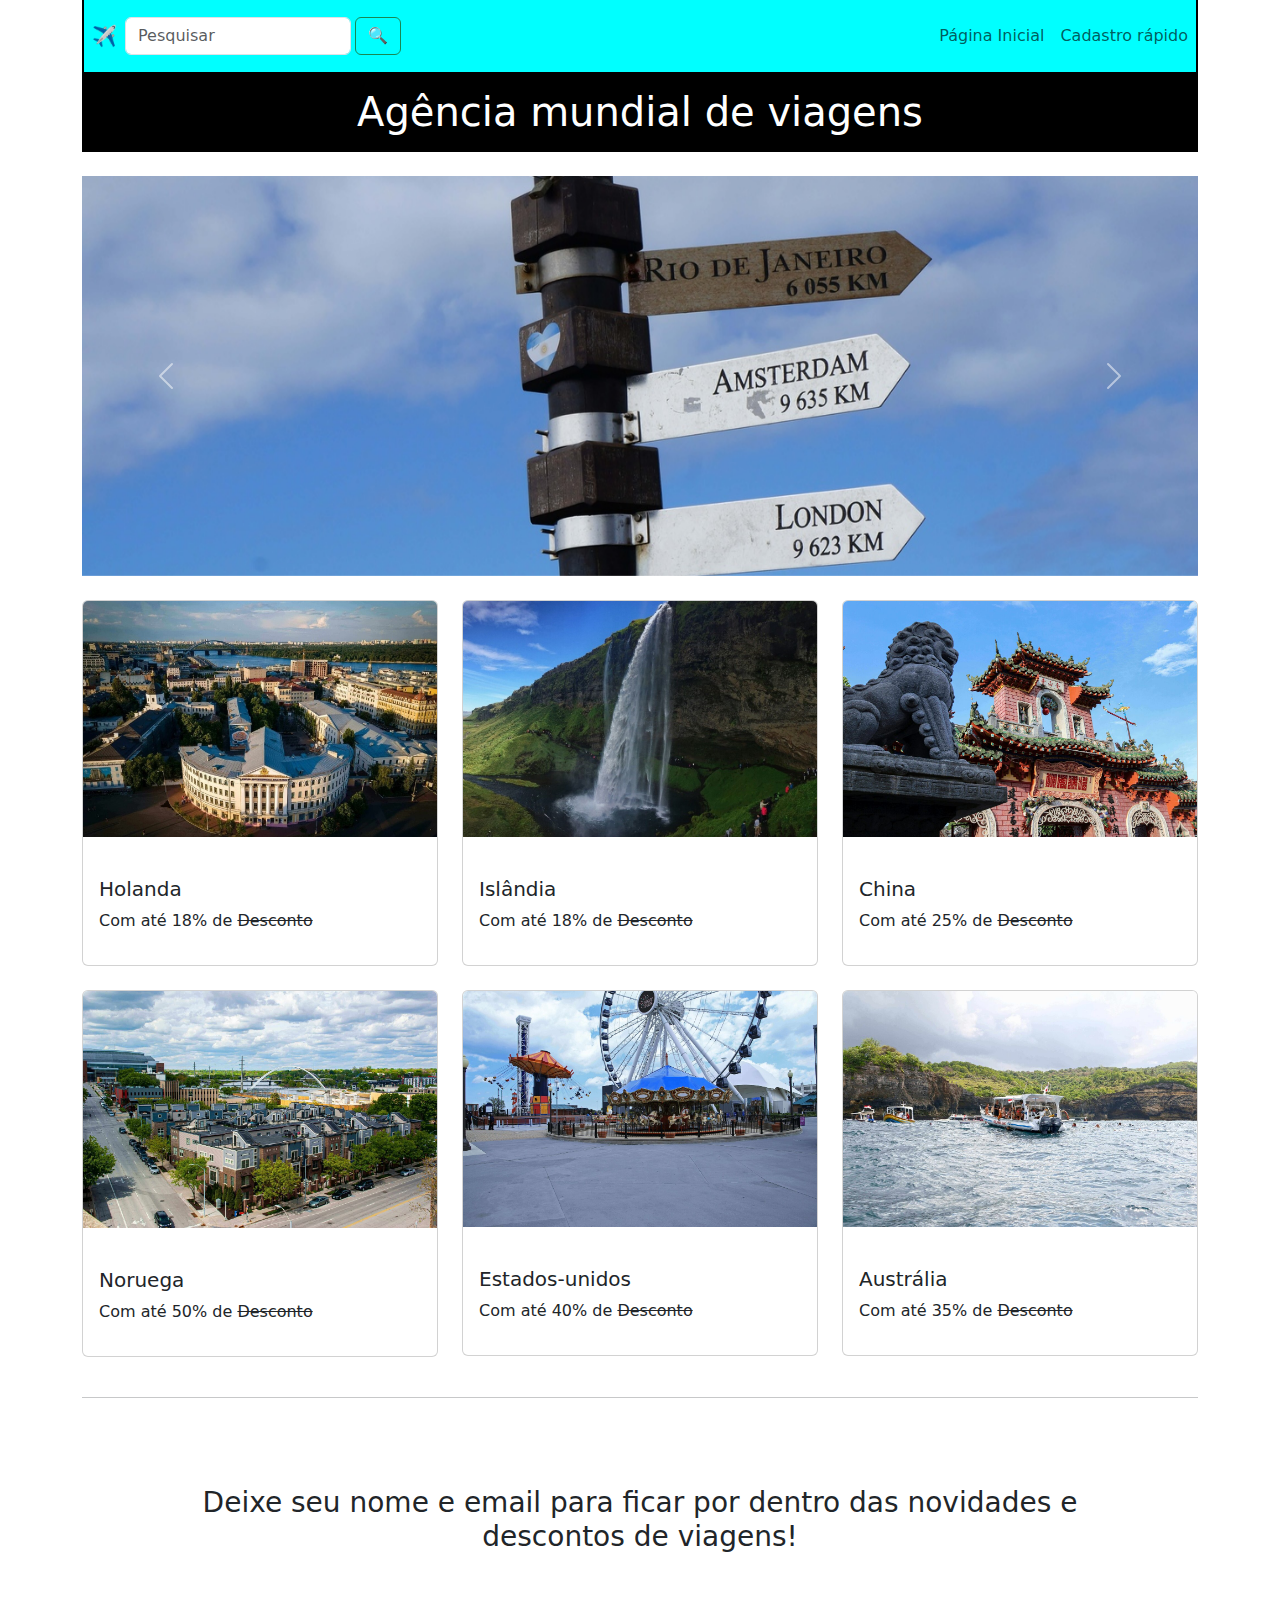
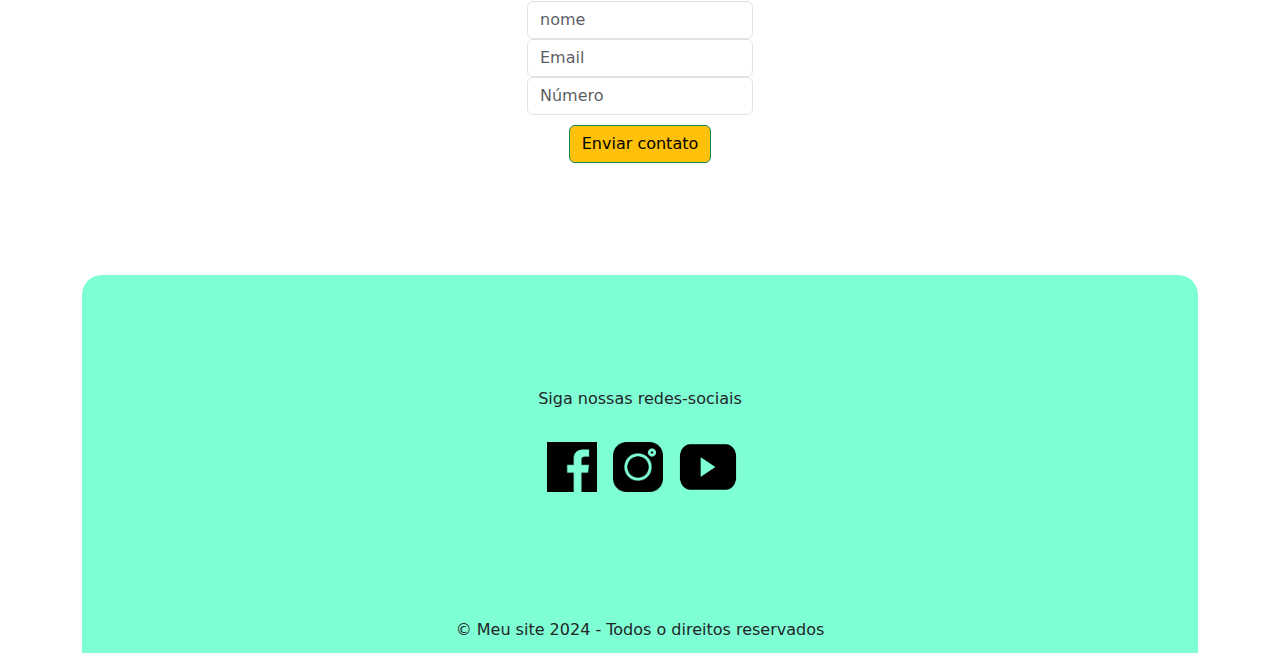
<file: index.html>
<!DOCTYPE html>
<html lang="pt-br">
<head>
<meta charset="UTF-8">
<meta name="viewport" content="width=device-width, initial-scale=1.0">
<title>👨‍✈️Passagens aereas</title>
<link rel="stylesheet" href="bootstrap.css">
<link rel="stylesheet" href="min/bootstrap.min.css">
</head>
<body class="container">
    <nav class="navbar navbar-expand-lg navbar-light sticky-top">
        <p class="navbar-brand m-2">✈️</p>
    
        <button class="navbar-toggler" type="button" data-bs-toggle="collapse" data-bs-target="#navbarSupportedContent" aria-controls="navbarSupportedContent" aria-expanded="false" aria-label="Toggle navigation">
            <span class="navbar-toggler-icon"></span>
        </button>
    
        <div class="collapse navbar-collapse" id="navbarSupportedContent">
            <form class="form-inline my-2 my-lg-0 d-flex">
                <input class="form-control " type="search" placeholder="Pesquisar" aria-label="Pesquisar">
                <button class="btn btn-outline-success my-2 my-sm-0 m-1" type="submit">🔍</button>
            </form>
            <ul class="navbar-nav ms-auto">
                <li class="nav-item active">
                    <a class="nav-link" href="#">Página Inicial<span class="visually-hidden">(current)</span></a>
                </li>
                <li class="nav-item">
                    <a class="nav-link" href="#cadastro">Cadastro rápido</a>
                </li>
            </ul>
        </div>
    </nav>

    <h1 class="h1 p-3 text-center bg-black text-white">Agência mundial de viagens</h1>
    <section class="mb-4 mt-4 ">
        <div id="carouselExampleIndicators" class="carousel slide" data-bs-ride="carousel">
            <div class="carousel-inner">
                <div class="carousel-item active">
                    <img src="imagens/bruno-wolff-l5-za_iUUdA-unsplash-min_Easy-Resize.com.jpg" class="d-block" alt="Placa com nomes de cidades pelo mundo">
                </div>
                <div class="carousel-item">
                    <img src="imagens/noelle-98WPMlTl5xo-unsplash-min_Easy-Resize.com_Easy-Resize.com.jpg" class="d-block" alt="mapa-mundi com objetos de viagens">
                </div>
                <div class="carousel-item">
                    <img src="imagens/nils-nedel-ONpGBpns3cs-unsplash-min_Easy-Resize.com.jpg" class="d-block" alt="entardecer do sol, em vista dentro de um avião">
                </div>
            </div>
            <button class="carousel-control-prev" type="button" data-bs-target="#carouselExampleIndicators" data-bs-slide="prev">
                <span class="carousel-control-prev-icon" aria-hidden="true"></span>
                <span class="visually-hidden">Previous</span>
            </button>
            <button class="carousel-control-next" type="button" data-bs-target="#carouselExampleIndicators" data-bs-slide="next">
                <span class="carousel-control-next-icon" aria-hidden="true"></span>
                <span class="visually-hidden">Next</span>
            </button>
        </div>
    </section>
    <section>
        <div class="row row-cols-1 row-cols-md-3  g-4">
            <div class="col col-lg-4 col-md-6 col-sm-12">
                <div class="card ">
                    <img src="imagens/artem-zhukov-lGU9qD2lYug-unsplash-min_Easy-Resize.com.jpg" class="card-img-top" alt="vista aerea de cidade urbana">
                    <div class="card-body">
                        <details class="card-text-overlay fw-bold" style="color: gold;"><p style="color:aliceblue;">Lorem ipsum dolor sit, amet consectetur adipisicing elit. Asperiores distinctio omnis quae rem iusto eius maiores ipsam consequatur.</p></details>
                        <br>
                        <h5 class="card-title">Holanda</h5>
                        <p>Com até 18% de <del>Desconto</del></p>
                    </div>
                </div>
            </div>
            <div class="col col-lg-4 col-md-6 col-sm-12" >
                <div class="card">
                    <img src="imagens/curren-podlesny-V7MplrFOU4E-unsplash_Easy-Resize.com.jpg" class="card-img-top" alt="cachoeira alta">
                    <div class="card-body">
                        <details class="card-text-overlay fw-bold" style="color: gold;"><p style="color:aliceblue;">Lorem ipsum dolor sit amet consectetur adipisicing elit. Libero cum, amet odio laudantium iure neque numquam nemo hic culpa, nihil est eos labore.</p></details>
                        <br>
                        <h5 class="card-title">Islândia</h5>
                        <p>Com até 18% de <del>Desconto</del></p>
                    </div>
                </div>
            </div>
            <div class="col col-lg-4 col-md-6 col-sm-12">
                <div class="card ">
                    <img src="imagens/nathan-cima-vG5akutNqCM-unsplash-min_Easy-Resize.com.jpg" class="card-img-top" alt="ponto turistíco asiático">
                    <div class="card-body">
                        <details class="card-text-overlay fw-bold" style="color: gold;"><p style="color:aliceblue;">Lorem ipsum dolor sit, amet consectetur adipisicing elit. Soluta ut cum non tempore eum, dolore odio. Quasi nihil a impedit temporibus.</p></details>
                        <br>
                        <h5 id="item3" class="card-title">China</h5>
                        <p>Com até 25% de <del>Desconto</del></p>
                    </div>
                </div>
            </div>
            <div class="col col-lg-4 col-md-6 col-sm-12">
                <div class="card">
                    <img src="imagens/niko-vassios-tRWrdGZrnuU-unsplash-min_Easy-Resize.com.jpg" class="card-img-top" alt="cidade em plana luz do dia">
                    <div class="card-body">
                        <details class="card-text-overlay fw-bold" style="color: gold;"><p style="color:aliceblue;">Lorem ipsum, dolor sit amet consectetur adipisicing elit. Praesentium explicabo, non doloribus, incidunt commodi assumenda totam repellat.</p></details>
                        <br>
                        <h5 class="card-title">Noruega</h5>
                        <p>Com até 50% de <del>Desconto</del></p>
                    </div>
                </div>
            </div>
            <div class="col col-lg-4 col-md-6 col-sm-12">
                <div class="card">
                    <img src="imagens/walter-martin-vReMEXhJZY8-unsplash-min_Easy-Resize.com.jpg" class="card-img-top" alt="parque de divesão">
                    <div class="card-body">
                        <details class="card-text-overlay fw-bold" style="color: gold;"><p style="color:aliceblue;">Lorem ipsum dolor sit amet consectetur adipisicing elit. Nostrum, labore et? Molestias, quaerat! Id suscipit blanditiis fuga inventore.</p></details>
                        <br>
                        <h5 class="card-title">Estados-unidos</h5>
                        <p>Com até 40% de <del>Desconto</del></p>
                    </div>
                </div>
            </div>
            <div class="col col-lg-4 col-md-6 col-sm-12">
                <div class="card">
                    <img src="imagens/milin-john-MabOWaSm3LE-unsplash-min_Easy-Resize.com.jpg" class="card-img-top" alt="barco navegando alto-mar">
                    <div class="card-body">
                        <details class="card-text-overlay fw-bold" style="color: gold;"><p style="color:aliceblue;">Lorem ipsum dolor sit amet consectetur adipisicing elit. Fuga quisquam corporis iste labore atque quo delectus beatae.</p></details>
                        <br>
                        <h5 class="card-title">Austrália</h5>
                        <p>Com até 35% de <del>Desconto</del></p>
                    </div>
                </div>
            </div>
        </div>
    </section>
    <br>
    <hr>
    <br>
    <footer>
        <h3 class="h3 m-5 text-center">Deixe seu nome e email para ficar por dentro das novidades e descontos de viagens!</h3>
        <div class="d-flex justify-content-center">
            <form class="form-inline ">
                <input class="form-control mr-2" type="text" placeholder="nome" >
                <input class="form-control mr-2" type="email" placeholder="Email" >
                <input class="form-control" type="number" placeholder="Número">
                <button id="btnMostrarFormulario" class="btn btn-outline-success btn-warning text-black d-block mx-auto">Enviar contato</button>
            </form>
        </div>
        <div class="p" id="cadastro">
            <p>Siga nossas redes-sociais</p>
            <img src="imagens/facebook (1).png" alt="icone do facebook">
            <img src="imagens/instagram.png" alt="icone do instragram">
            <img id="youtube" src="imagens/youtube.png" alt="icone do youtube">
        </div>
        <p id="p">&copy; Meu site 2024 - Todos o direitos reservados</p>
    </footer>
<script src="min/bootstrap.bundle.min.js"></script>
<script>
    
</script>
</body>
</html>
</file>
